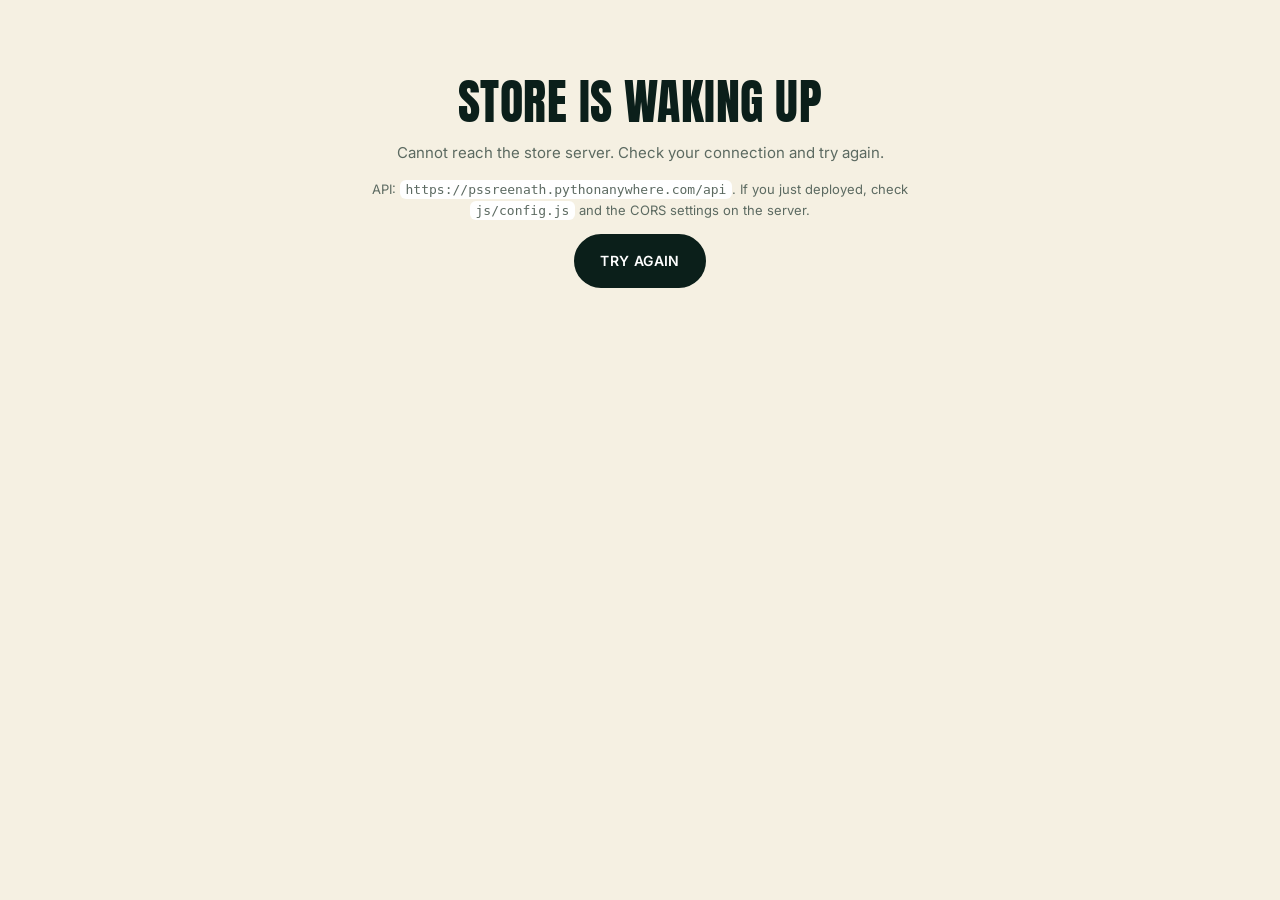
<file: index.html>
<!doctype html>
<html lang="en">
<head>
  <meta charset="utf-8">
  <meta name="viewport" content="width=device-width, initial-scale=1">
  <meta name="theme-color" content="#0b1f1a">
  <title>AV Apparels | Heavyweight tees and custom prints</title>
  <meta name="description" content="Heavyweight oversized tees, Kerala inspired graphics and custom printed t-shirts.">
  <link rel="preconnect" href="https://fonts.googleapis.com">
  <link rel="preconnect" href="https://fonts.gstatic.com" crossorigin>
  <link href="https://fonts.googleapis.com/css2?family=Anton&family=Instrument+Serif:ital@0;1&family=Inter:wght@400;500;600;700;800&display=swap" rel="stylesheet">
  <link rel="icon" href="data:image/svg+xml,%3Csvg xmlns=%22http://www.w3.org/2000/svg%22 viewBox=%220 0 64 64%22%3E%3Crect width=%2264%22 height=%2264%22 rx=%2214%22 fill=%22%230b1f1a%22/%3E%3Ctext x=%2232%22 y=%2244%22 font-family=%22Arial Black,Impact,sans-serif%22 font-size=%2230%22 text-anchor=%22middle%22 fill=%22%23b8e84f%22%3EAV%3C/text%3E%3C/svg%3E">
  <link rel="stylesheet" href="css/styles.css">
</head>
<body>
  <div id="announce"></div>
  <header id="site-header"></header>
  <main id="home">
    <div class="wrap section"><div class="grid">
      <div class="skeleton sk-card"></div><div class="skeleton sk-card"></div><div class="skeleton sk-card"></div><div class="skeleton sk-card"></div>
    </div></div>
  </main>
  <footer id="site-footer"></footer>
  <script type="module" src="js/pages/home.js"></script>
</body>
</html>
</file>
<file: css/styles.css>
/* AV Apparels storefront */
:root {
  /* Kerala fitness palette: backwater night, kasavu cream and zari gold,
     palm-shoot lime for energy, laterite orange for heat. */
  --ink: #0b1f1a;          /* backwater at night */
  --ink-2: #12302a;
  --ink-3: #1a3d35;        /* raised dark surfaces */
  --line-dark: #24473e;
  --on-dark: #d5e1d8;      /* body text on dark */
  --on-dark-muted: #92a89c;
  --paper: #f5f0e2;        /* kasavu cream */
  --paper-2: #ebe3cc;
  --card: #fffdf6;
  --card-line: #e6ddc4;
  --muted: #5c6a61;
  --line: #d6cdb4;
  --accent: #b8e84f;       /* palm shoot lime */
  --accent-ink: #0b1f1a;   /* text on lime */
  --accent-2: #e0662a;     /* laterite */
  --accent-2-dark: #c2521d;
  --gold: #d6b25e;         /* kasavu zari */
  --ok: #2f855a;
  --warn: #b7791f;
  --info: #2b6cb0;
  --bad: #c53030;
  --radius: 14px;
  --display: "Anton", "Impact", "Arial Narrow", sans-serif;
  --serif: "Instrument Serif", Georgia, serif;
  --body: "Inter", system-ui, -apple-system, "Segoe UI", sans-serif;
  --wrap: 1240px;
}

* { box-sizing: border-box; }
html { scroll-behavior: smooth; }
body {
  margin: 0;
  font-family: var(--body);
  font-size: 15px;
  line-height: 1.55;
  color: var(--ink);
  background: var(--paper);
  -webkit-font-smoothing: antialiased;
}
img { max-width: 100%; display: block; }
a { color: inherit; text-decoration: none; }
button, input, select, textarea { font: inherit; color: inherit; }
button { cursor: pointer; }
:focus-visible { outline: 2px solid var(--accent-2); outline-offset: 2px; }

.wrap { width: min(var(--wrap), 100% - 40px); margin-inline: auto; }
.sr-only { position: absolute; width: 1px; height: 1px; overflow: hidden; clip: rect(0 0 0 0); }

/* Type */
.display { font-family: var(--display); font-weight: 400; text-transform: uppercase; letter-spacing: .01em; line-height: .95; margin: 0; }
.display em, .italic { font-family: var(--serif); font-style: italic; text-transform: none; letter-spacing: 0; font-weight: 400; }
.eyebrow { font-size: 12px; letter-spacing: .18em; text-transform: uppercase; font-weight: 600; color: var(--muted); display: inline-flex; align-items: center; gap: 8px; }
.eyebrow::before { content: ""; width: 8px; height: 8px; border-radius: 50%; background: var(--accent-2); }
.section { padding: 64px 0; }
.section-head { display: flex; justify-content: space-between; align-items: end; gap: 20px; margin-bottom: 28px; flex-wrap: wrap; }
.section-head h2 { font-size: clamp(32px, 5vw, 56px); }
.section-head p { margin: 8px 0 0; color: var(--muted); max-width: 520px; }
.link-arrow { font-weight: 600; font-size: 14px; border-bottom: 2px solid var(--ink); padding-bottom: 2px; white-space: nowrap; }
.link-arrow:hover { color: var(--accent-2); border-color: var(--accent-2); }

/* Buttons */
.btn {
  display: inline-flex; align-items: center; justify-content: center; gap: 8px;
  padding: 14px 24px; border-radius: 999px; border: 2px solid var(--ink);
  background: var(--ink); color: #fff; font-weight: 600; font-size: 14px; letter-spacing: .03em;
  text-transform: uppercase; transition: transform .15s, background .15s, color .15s;
}
.btn:hover { transform: translateY(-1px); background: var(--accent); border-color: var(--accent); color: var(--accent-ink); }
.btn:disabled { opacity: .45; cursor: not-allowed; transform: none; }
.btn-outline { background: transparent; color: var(--ink); }
.btn-outline:hover { color: var(--accent-ink); }
.btn-light { background: #fff; color: var(--ink); border-color: #fff; }
.btn-accent { background: var(--accent); border-color: var(--accent); color: var(--accent-ink); }
.btn-accent:hover { background: #fff; border-color: #fff; color: var(--ink); }
.btn-sm { padding: 9px 16px; font-size: 12px; }
.btn svg { width: 16px; height: 16px; flex-shrink: 0; }
.btn-ghost { background: transparent; color: #fff; border-color: #fff; }
.btn-ghost:hover { background: #fff; color: var(--ink); border-color: #fff; }
.btn-block { width: 100%; }

/* Announcement bar */
.announce { background: var(--accent); color: var(--accent-ink); font-size: 13px; font-weight: 500; text-align: center; height: 36px; overflow: hidden; position: relative; }
.announce-item { position: absolute; inset: 0; display: flex; align-items: center; justify-content: center; padding: 0 16px; opacity: 0; transform: translateY(100%); transition: opacity .4s, transform .4s; }
.announce-item.on { opacity: 1; transform: none; }
.announce-item a { text-decoration: underline; text-underline-offset: 3px; }

/* Header */
.header { background: var(--ink); color: #fff; position: sticky; top: 0; z-index: 50; border-bottom: 3px double var(--gold); } /* kasavu border */
.header-row { display: flex; align-items: center; gap: 24px; height: 68px; }
.logo { font-family: var(--display); font-size: 28px; letter-spacing: .04em; text-transform: uppercase; display: flex; align-items: baseline; gap: 6px; flex-shrink: 0; }
.logo span { font-family: var(--serif); font-style: italic; text-transform: none; color: var(--accent); font-size: 24px; letter-spacing: 0; }
.nav { display: flex; gap: 18px; align-items: center; flex: 1; overflow-x: auto; scrollbar-width: none; }
.nav::-webkit-scrollbar { display: none; }
.nav a { font-size: 13px; font-weight: 500; text-transform: uppercase; letter-spacing: .06em; color: var(--on-dark); white-space: nowrap; padding: 6px 0; border-bottom: 2px solid transparent; }
.nav a:hover, .nav a.active { color: #fff; border-color: var(--accent); }
.header-actions { display: flex; align-items: center; gap: 12px; }
.icon-btn { position: relative; width: 42px; height: 42px; border-radius: 50%; display: grid; place-items: center; background: var(--ink-3); border: 0; color: #fff; }
.icon-btn:hover { background: var(--accent); color: var(--accent-ink); }
.icon-btn svg { width: 20px; height: 20px; }
.badge-count { position: absolute; top: -3px; right: -3px; min-width: 19px; height: 19px; padding: 0 5px; border-radius: 10px; background: var(--accent-2); color: #fff; font-size: 11px; font-weight: 700; display: grid; place-items: center; }
.badge-count[data-count="0"] { display: none; }
.menu-toggle { display: none; }

/* Marquee */
.marquee { background: var(--ink); color: #fff; overflow: hidden; border-block: 1px solid var(--line-dark); }
.marquee.accent { background: var(--accent-2); }
.marquee-track { display: flex; width: max-content; animation: marquee 32s linear infinite; }
.marquee:hover .marquee-track { animation-play-state: paused; }
.marquee-item { font-family: var(--display); text-transform: uppercase; font-size: 22px; padding: 14px 0; white-space: nowrap; display: flex; align-items: center; }
.marquee-item::after { content: "✦"; margin: 0 28px; font-size: 16px; color: var(--accent); }
.marquee.accent .marquee-item::after { color: var(--accent); }
@keyframes marquee { to { transform: translateX(-50%); } }
@media (prefers-reduced-motion: reduce) { .marquee-track { animation: none; } }

/* Hero */
.hero { background: var(--ink); color: #fff; position: relative; overflow: hidden; }
.hero-grid { display: grid; grid-template-columns: 1.05fr 1fr; gap: 40px; align-items: center; min-height: 560px; padding: 56px 0; }
.hero .eyebrow { color: var(--on-dark-muted); }
.hero h1 { font-size: clamp(56px, 9vw, 120px); margin: 18px 0; }
.hero h1 em { color: var(--accent); }
.hero p { color: var(--on-dark); font-size: 17px; max-width: 460px; margin: 0 0 28px; }
.hero-actions { display: flex; gap: 12px; flex-wrap: wrap; }
.hero-media { position: relative; border-radius: 24px; overflow: hidden; aspect-ratio: 12 / 8; background: var(--ink-2); }
.hero-media img { width: 100%; height: 100%; object-fit: cover; }
.hero-stats { display: flex; gap: 36px; margin-top: 40px; padding-top: 24px; border-top: 1px solid var(--line-dark); flex-wrap: wrap; }
.hero-stats strong { display: block; font-family: var(--display); font-size: 34px; font-weight: 400; }
.hero-stats span { font-size: 12px; color: var(--on-dark-muted); text-transform: uppercase; letter-spacing: .12em; }

/* Product grid and card */
.grid { display: grid; grid-template-columns: repeat(4, 1fr); gap: 22px; }
.grid-3 { grid-template-columns: repeat(3, 1fr); }
.card { background: var(--card); border-radius: var(--radius); overflow: hidden; display: flex; flex-direction: column; border: 1px solid var(--card-line); transition: box-shadow .2s, transform .2s; }
.card:hover { box-shadow: 0 14px 30px -18px rgba(0,0,0,.35); transform: translateY(-2px); }
.card-media { position: relative; aspect-ratio: 4 / 5; background: var(--paper-2); overflow: hidden; }
.card-media img { position: absolute; inset: 0; width: 100%; height: 100%; object-fit: cover; transition: opacity .35s, transform .5s; }
.card-media img.hover { opacity: 0; }
.card:hover .card-media img.hover { opacity: 1; }
.card:hover .card-media img.main.has-hover { opacity: 0; }
.card-badges { position: absolute; top: 12px; left: 12px; display: flex; gap: 6px; flex-wrap: wrap; z-index: 2; }
.tag { font-size: 11px; font-weight: 700; text-transform: uppercase; letter-spacing: .06em; padding: 5px 9px; border-radius: 999px; background: var(--ink); color: #fff; }
.tag.save { background: var(--accent-2); }
.tag.soft { background: #fff; color: var(--ink); }
.card-body { padding: 14px 16px 16px; display: flex; flex-direction: column; gap: 10px; flex: 1; }
.card-title { font-weight: 700; font-size: 15px; line-height: 1.3; }
.card-title:hover { color: var(--accent-2); }
.card-sub { color: var(--muted); font-size: 12px; margin-top: 2px; }
.price-row { display: flex; align-items: baseline; gap: 8px; flex-wrap: wrap; }
.price { font-weight: 800; font-size: 16px; }
.compare { color: var(--muted); text-decoration: line-through; font-size: 13px; }
.swatches { display: flex; gap: 6px; flex-wrap: wrap; }
.swatch { width: 22px; height: 22px; border-radius: 50%; border: 2px solid #fff; box-shadow: 0 0 0 1px var(--line); padding: 0; }
.swatch.on { box-shadow: 0 0 0 2px var(--ink); }
.swatch.lg { width: 34px; height: 34px; }
.sizes { display: flex; gap: 6px; flex-wrap: wrap; }
.size-btn { min-width: 38px; height: 32px; padding: 0 8px; border-radius: 8px; border: 1px solid var(--line); background: #fff; font-size: 12px; font-weight: 600; }
.size-btn:hover { border-color: var(--ink); }
.size-btn.on { background: var(--ink); color: #fff; border-color: var(--ink); }
.size-btn.lg { min-width: 54px; height: 44px; font-size: 14px; }
.card-actions { margin-top: auto; }

/* Tiles */
.tiles { display: grid; grid-template-columns: repeat(4, 1fr); gap: 18px; }
.tile { position: relative; border-radius: var(--radius); overflow: hidden; aspect-ratio: 3 / 4; background: var(--ink-2); color: #fff; display: flex; align-items: flex-end; }
.tile img { position: absolute; inset: 0; width: 100%; height: 100%; object-fit: cover; transition: transform .6s; }
.tile:hover img { transform: scale(1.05); }
.tile::after { content: ""; position: absolute; inset: 0; background: linear-gradient(180deg, transparent 40%, rgba(6,20,16,.9)); }
.tile-body { position: relative; z-index: 1; padding: 20px; }
.tile-body h3 { font-size: 30px; }
.tile-body span { font-size: 12px; text-transform: uppercase; letter-spacing: .12em; color: var(--accent); }

/* Offers */
.offers { display: grid; grid-template-columns: repeat(auto-fit, minmax(260px, 1fr)); gap: 18px; }
.offer { background: var(--ink); color: #fff; border-radius: var(--radius); padding: 26px; position: relative; overflow: hidden; display: flex; flex-direction: column; gap: 10px; min-height: 180px; }
.offer:nth-child(2n) { background: var(--accent); color: var(--accent-ink); }
.offer:nth-child(2n) .tag { background: rgba(11,31,26,.14); color: var(--accent-ink); }
.offer:nth-child(3n) { background: var(--card); color: var(--ink); border: 1px solid var(--gold); box-shadow: inset 0 0 0 4px var(--card), inset 0 0 0 5px var(--gold); }
.offer h3 { font-family: var(--display); font-weight: 400; text-transform: uppercase; font-size: 30px; line-height: 1; margin: 0; }
.offer p { margin: 0; opacity: .85; }
.offer .tag { align-self: flex-start; background: rgba(255,255,255,.18); }
.offer:nth-child(3n) .tag { background: var(--ink); }
.offer .code { margin-top: auto; font-family: ui-monospace, monospace; font-weight: 700; letter-spacing: .1em; border: 1.5px dashed currentColor; border-radius: 8px; padding: 8px 12px; align-self: flex-start; background: none; }

/* Custom CTA */
.custom-cta { background: var(--ink); color: #fff; border-radius: 28px; padding: 56px; display: grid; grid-template-columns: 1.1fr 1fr; gap: 40px; align-items: center; overflow: hidden; }
.custom-cta h2 { font-size: clamp(40px, 6vw, 72px); }
.custom-cta h2 em { color: var(--accent); }
.custom-cta p { color: var(--on-dark); }
.steps { display: grid; gap: 14px; }
.step { display: flex; gap: 16px; align-items: flex-start; background: var(--ink-2); border: 1px solid var(--line-dark); border-radius: 14px; padding: 16px 18px; }
.step b { font-family: var(--display); font-size: 28px; color: var(--accent); line-height: 1; font-weight: 400; }
.step strong { display: block; }
.step span { color: var(--on-dark-muted); font-size: 14px; }

/* Features */
.features { display: grid; grid-template-columns: repeat(4, 1fr); gap: 18px; }
.feature { background: #fff; border: 1px solid var(--card-line); border-radius: var(--radius); padding: 24px; }
.feature .ico { width: 44px; height: 44px; border-radius: 12px; background: var(--ink); color: var(--accent); display: grid; place-items: center; font-size: 20px; margin-bottom: 14px; }
.feature h3 { margin: 0 0 6px; font-size: 16px; }
.feature p { margin: 0; color: var(--muted); font-size: 14px; }

/* Footer */
.footer { background: var(--ink); color: var(--on-dark); padding: 56px 0 24px; margin-top: 40px; border-top: 3px double var(--gold); }
.footer-grid { display: grid; grid-template-columns: 1.4fr 1fr 1fr 1fr; gap: 32px; }
.footer h4 { color: #fff; font-size: 13px; text-transform: uppercase; letter-spacing: .12em; margin: 0 0 14px; }
.footer ul { list-style: none; margin: 0; padding: 0; display: grid; gap: 8px; font-size: 14px; }
.footer a:hover { color: var(--accent); }
.footer-bottom { margin-top: 40px; padding-top: 20px; border-top: 1px solid var(--line-dark); font-size: 12px; display: flex; justify-content: space-between; gap: 12px; flex-wrap: wrap; color: var(--on-dark-muted); }

.wa-float { position: fixed; right: 18px; bottom: 18px; z-index: 60; width: 54px; height: 54px; border-radius: 50%; background: #25d366; color: #fff; display: grid; place-items: center; box-shadow: 0 10px 24px -8px rgba(0,0,0,.4); }
.wa-float svg { width: 28px; height: 28px; }

/* Page header (inner pages) */
.page-head { background: var(--ink); color: #fff; padding: 48px 0 36px; }
.page-head h1 { font-size: clamp(44px, 7vw, 84px); }
.page-head p { color: var(--on-dark); max-width: 620px; margin: 12px 0 0; }
.crumbs { font-size: 12px; color: var(--on-dark-muted); text-transform: uppercase; letter-spacing: .12em; margin-bottom: 14px; }
.crumbs a:hover { color: #fff; }

/* Collection filters */
.toolbar { display: flex; gap: 12px; align-items: center; justify-content: space-between; flex-wrap: wrap; margin-bottom: 24px; }
.chips { display: flex; gap: 8px; flex-wrap: wrap; }
.chip { padding: 8px 14px; border-radius: 999px; border: 1px solid var(--line); background: #fff; font-size: 13px; font-weight: 600; }
.chip:hover { border-color: var(--ink); }
.chip.on { background: var(--ink); color: #fff; border-color: var(--ink); }
.field, .select { padding: 11px 14px; border-radius: 10px; border: 1px solid var(--line); background: #fff; min-width: 0; }
.field:focus, .select:focus { outline: none; border-color: var(--ink); }
.search { display: flex; gap: 8px; }

/* Product page */
.pdp { display: grid; grid-template-columns: 1.1fr 1fr; gap: 48px; padding: 40px 0 64px; align-items: start; }
.gallery { display: grid; grid-template-columns: 80px 1fr; gap: 14px; position: sticky; top: 92px; }
.thumbs { display: grid; gap: 10px; align-content: start; }
.thumbs button { padding: 0; border: 2px solid transparent; border-radius: 10px; overflow: hidden; background: var(--paper-2); aspect-ratio: 4/5; }
.thumbs button.on { border-color: var(--ink); }
.thumbs img { width: 100%; height: 100%; object-fit: cover; }
.main-img { border-radius: 18px; overflow: hidden; background: var(--paper-2); aspect-ratio: 4/5; }
.main-img img { width: 100%; height: 100%; object-fit: cover; }
.pdp h1 { font-size: clamp(40px, 5vw, 64px); }
.pdp .price { font-size: 26px; }
.opt { margin: 22px 0; }
.opt-label { display: flex; justify-content: space-between; font-size: 13px; font-weight: 700; text-transform: uppercase; letter-spacing: .08em; margin-bottom: 10px; }
.opt-label span { color: var(--muted); font-weight: 500; text-transform: none; letter-spacing: 0; }
.qty { display: inline-flex; align-items: center; border: 1px solid var(--line); border-radius: 999px; background: #fff; }
.qty button { width: 40px; height: 44px; border: 0; background: none; font-size: 18px; }
.qty input { width: 40px; text-align: center; border: 0; background: none; font-weight: 700; }
.buy-row { display: flex; gap: 12px; flex-wrap: wrap; align-items: center; }
.buy-row .btn { flex: 1; min-width: 160px; white-space: nowrap; }
.info-list { border-top: 1px solid var(--line); margin-top: 28px; }
.info-list details { border-bottom: 1px solid var(--line); padding: 16px 0; }
.info-list summary { font-weight: 700; cursor: pointer; list-style: none; display: flex; justify-content: space-between; }
.info-list summary::after { content: "+"; font-size: 20px; line-height: 1; }
.info-list details[open] summary::after { content: "−"; }
.info-list p, .info-list table { color: var(--muted); margin: 10px 0 0; font-size: 14px; }
table.size-table { border-collapse: collapse; width: 100%; }
.size-table th, .size-table td { border: 1px solid var(--line); padding: 8px; text-align: center; }

/* Customizer */
.designer { display: grid; grid-template-columns: 1.1fr 1fr; gap: 40px; padding: 40px 0 64px; align-items: start; }
.stage { position: sticky; top: 92px; background: var(--paper-2); border-radius: 22px; padding: 18px; }
.stage-tabs { display: flex; gap: 8px; justify-content: center; margin-bottom: 10px; }
.stage canvas { width: auto; max-width: 100%; max-height: calc(100vh - 230px); margin-inline: auto; height: auto; display: block; touch-action: none; border-radius: 14px; background: #efe8d6; }
.stage canvas.can-drag { cursor: grab; }
.stage canvas.dragging { cursor: grabbing; }
.tilt { --rx: 0deg; --ry: 0deg; --sx: 50%; --sy: 30%; perspective: 1100px; width: fit-content; max-width: 100%; margin-inline: auto; }
.tilt-card { position: relative; border-radius: 14px; transform: rotateX(var(--rx)) rotateY(var(--ry)); transform-style: preserve-3d; transition: transform .6s cubic-bezier(.2,.8,.2,1), box-shadow .6s ease; will-change: transform; }
.tilt.live .tilt-card { transition: transform .12s ease-out, box-shadow .12s ease-out; box-shadow: 0 18px 38px rgba(10, 28, 22, .22); }
.tilt-shine { position: absolute; inset: 0; border-radius: 14px; pointer-events: none; opacity: 0; transition: opacity .5s ease;
  background: radial-gradient(circle at var(--sx) var(--sy), rgba(255,255,255,.32), rgba(255,255,255,0) 55%); mix-blend-mode: soft-light; }
.tilt.live .tilt-shine { opacity: 1; }
@media (prefers-reduced-motion: reduce) { .tilt-card { transition: none; } }
.stage-tools { display: flex; gap: 12px; align-items: center; margin-top: 12px; flex-wrap: wrap; }
.stage-tools label { font-size: 12px; font-weight: 600; text-transform: uppercase; letter-spacing: .08em; color: var(--muted); }
.stage-tools input[type=range] { flex: 1; accent-color: var(--accent-2); }
.hint { font-size: 12px; color: var(--muted); text-align: center; margin: 8px 0 0; }
.panel { background: #fff; border: 1px solid var(--card-line); border-radius: 18px; padding: 22px; margin-bottom: 16px; }
.panel h3 { margin: 0 0 14px; font-size: 13px; text-transform: uppercase; letter-spacing: .12em; display: flex; align-items: center; gap: 10px; }
.panel h3 b { width: 24px; height: 24px; border-radius: 50%; background: var(--ink); color: #fff; display: grid; place-items: center; font-size: 12px; }
.style-opts { display: grid; grid-template-columns: repeat(auto-fit, minmax(150px, 1fr)); gap: 10px; }
.opt-card { text-align: left; border: 1.5px solid var(--line); border-radius: 12px; padding: 12px 14px; background: var(--card); }
.opt-card:hover { border-color: var(--ink); }
.opt-card.on { border-color: var(--ink); background: var(--ink); color: #fff; }
.opt-card strong { display: block; }
.opt-card small { color: inherit; opacity: .7; }
.drop { border: 2px dashed var(--line); border-radius: 14px; padding: 18px; text-align: center; background: var(--paper); transition: border-color .2s, background .2s; }
.drop.over { border-color: var(--accent-2); background: #fdf1e8; }
.drop p { margin: 6px 0 12px; color: var(--muted); font-size: 13px; }
.upload-row { display: grid; grid-template-columns: 1fr 1fr; gap: 12px; }
.upload-slot { display: grid; gap: 8px; }
.upload-slot .name { font-size: 12px; color: var(--muted); word-break: break-all; min-height: 18px; }
.warn { font-size: 12px; color: var(--warn); }
.summary-line { display: flex; justify-content: space-between; padding: 6px 0; font-size: 14px; }
.summary-line.total { border-top: 1px solid var(--line); margin-top: 6px; padding-top: 12px; font-weight: 800; font-size: 18px; }
.form-grid { display: grid; grid-template-columns: 1fr 1fr; gap: 12px; }
.form-grid .full { grid-column: 1 / -1; }
.form-grid label { display: grid; gap: 6px; font-size: 12px; font-weight: 600; text-transform: uppercase; letter-spacing: .06em; color: var(--muted); }
.form-grid label .field { text-transform: none; letter-spacing: 0; color: var(--ink); font-weight: 400; font-size: 15px; }
.err { color: var(--bad); font-size: 13px; }
.notice { border-radius: 12px; padding: 14px 16px; font-size: 14px; background: #fff; border: 1px solid var(--line); }
.notice.ok { background: #effaf3; border-color: #b8e2c6; }
.notice.bad { background: #fdf0f0; border-color: #f0c1c1; }
.notice.info { background: #eef5fd; border-color: #c4dbf3; }

/* Status page */
.status-badge { display: inline-block; padding: 6px 14px; border-radius: 999px; color: #fff; font-weight: 700; font-size: 12px; text-transform: uppercase; letter-spacing: .08em; }
.st-pending { background: var(--warn); }
.st-approved { background: var(--ok); }
.st-changes_requested { background: var(--info); }
.st-rejected { background: var(--bad); }
.st-ordered { background: #4a5568; }
.status-grid { display: grid; grid-template-columns: 1fr 1fr; gap: 32px; padding: 40px 0; align-items: start; }
.mockups { display: grid; grid-template-columns: 1fr 1fr; gap: 12px; }
.mockups figure { margin: 0; background: var(--paper-2); border-radius: 14px; overflow: hidden; }
.mockups figcaption { font-size: 12px; text-align: center; padding: 8px; color: var(--muted); text-transform: uppercase; letter-spacing: .1em; }
.timeline { list-style: none; padding: 0; margin: 18px 0; display: grid; gap: 10px; }
.timeline li { display: flex; gap: 10px; align-items: center; color: var(--muted); font-size: 14px; }
.timeline li::before { content: ""; width: 12px; height: 12px; border-radius: 50%; border: 2px solid var(--line); flex-shrink: 0; }
.timeline li.done { color: var(--ink); font-weight: 600; }
.timeline li.done::before { background: var(--ok); border-color: var(--ok); }
.my-designs { display: grid; gap: 10px; }
.my-design { display: flex; gap: 12px; align-items: center; background: #fff; border: 1px solid var(--card-line); border-radius: 12px; padding: 10px; }
.my-design img { width: 56px; height: 70px; object-fit: cover; border-radius: 8px; background: var(--paper-2); }
.my-design .grow { flex: 1; min-width: 0; }

/* Cart */
.cart-grid { display: grid; grid-template-columns: 1.4fr 1fr; gap: 32px; padding: 40px 0 64px; align-items: start; }
.cart-line { display: grid; grid-template-columns: 90px 1fr auto; gap: 16px; background: #fff; border: 1px solid var(--card-line); border-radius: 14px; padding: 12px; margin-bottom: 12px; align-items: center; }
.cart-line img { width: 90px; height: 112px; object-fit: cover; border-radius: 10px; background: var(--paper-2); }
.cart-line .meta { color: var(--muted); font-size: 13px; }
.cart-line .line-err { color: var(--bad); font-size: 13px; }
.remove { border: 0; background: none; color: var(--muted); font-size: 13px; text-decoration: underline; padding: 0; }
.coupon { display: flex; gap: 8px; margin: 12px 0; }
.coupon .field { flex: 1; text-transform: uppercase; }
.sticky { position: sticky; top: 92px; }
.empty { text-align: center; padding: 64px 20px; }
.empty h2 { font-size: 40px; }

/* Misc */
.toast-wrap { position: fixed; left: 50%; bottom: 24px; transform: translateX(-50%); z-index: 80; display: grid; gap: 8px; width: min(420px, 92vw); }
.toast { background: var(--ink); color: #fff; padding: 14px 18px; border-radius: 12px; display: flex; justify-content: space-between; gap: 12px; align-items: center; font-size: 14px; box-shadow: 0 16px 30px -12px rgba(0,0,0,.5); animation: toastIn .25s ease; }
.toast a { color: var(--accent); font-weight: 700; white-space: nowrap; }
.toast.bad { background: var(--bad); }
.toast.bad a { color: #fff; }
@keyframes toastIn { from { opacity: 0; transform: translateY(10px); } }
.skeleton { background: linear-gradient(90deg, #e7dec6 25%, #f2ecdc 50%, #e7dec6 75%); background-size: 200% 100%; animation: shimmer 1.3s infinite; border-radius: var(--radius); }
@keyframes shimmer { to { background-position: -200% 0; } }
.sk-card { aspect-ratio: 4 / 6.2; }
.api-error { max-width: 640px; margin: 80px auto; text-align: center; padding: 0 20px; }
.api-error code { background: #fff; padding: 2px 6px; border-radius: 6px; }
.muted { color: var(--muted); }
.mt-0 { margin-top: 0; }
.spacer { height: 18px; }

/* Responsive */
@media (max-width: 1440px) { .header-actions .btn { display: none; } }
@media (max-width: 1080px) {
  .grid { grid-template-columns: repeat(3, 1fr); }
  .tiles, .features { grid-template-columns: repeat(2, 1fr); }
  .footer-grid { grid-template-columns: 1fr 1fr; }
}
@media (max-width: 860px) {
  .hero-grid, .custom-cta, .pdp, .designer, .cart-grid, .status-grid { grid-template-columns: 1fr; }
  .hero-grid { min-height: 0; padding: 36px 0 44px; }
  .custom-cta { padding: 32px 24px; }
  .gallery, .stage, .sticky { position: static; }
  .grid, .grid-3 { grid-template-columns: repeat(2, 1fr); gap: 14px; }
  .nav { display: none; position: absolute; top: 68px; left: 0; right: 0; background: var(--ink); flex-direction: column; align-items: flex-start; padding: 12px 20px 20px; gap: 6px; border-bottom: 3px double var(--gold); }
  .nav.open { display: flex; }
  .menu-toggle { display: grid; }
  .header-row { position: relative; justify-content: space-between; }
  .header-actions .btn { display: none; }
  .section { padding: 44px 0; }
}
@media (max-width: 520px) {
  .grid, .grid-3 { gap: 10px; }
  .card-body { padding: 10px 10px 12px; gap: 8px; }
  .size-btn { min-width: 30px; height: 28px; font-size: 11px; padding: 0 5px; }
  .tiles { gap: 10px; }
  .tile-body h3 { font-size: 22px; }
  .features { grid-template-columns: 1fr; }
  .footer-grid { grid-template-columns: 1fr; }
  .form-grid, .upload-row { grid-template-columns: 1fr; }
  .gallery { grid-template-columns: 1fr; }
  .thumbs { grid-auto-flow: column; grid-auto-columns: 64px; order: 2; overflow-x: auto; }
  .cart-line { grid-template-columns: 70px 1fr; }
  .cart-line img { width: 70px; height: 88px; }
  .cart-line > :last-child { grid-column: 2; }
  .logo { font-size: 23px; }
}

/* ===================== Spotlight carousel ===================== */
.spot {
  --accent: #b8e84f;
  --pill: #e0662a;
  position: relative; overflow: hidden; color: #fff;
  background:
    radial-gradient(ellipse 60% 50% at 70% 45%, color-mix(in srgb, var(--accent) 22%, transparent), transparent 70%),
    radial-gradient(ellipse 80% 60% at 20% 100%, color-mix(in srgb, var(--pill) 18%, transparent), transparent 70%),
    #04110d;
  padding: 56px 0 28px;
  isolation: isolate;
}
.spot-stars { position: absolute; inset: 0; z-index: -1; pointer-events: none; }
.spot-stars i {
  position: absolute; border-radius: 50%; background: #fff; opacity: .15;
  animation: twinkle 3s ease-in-out infinite;
}
.spot-stars i.sparkle {
  border-radius: 0; background: none;
  clip-path: polygon(50% 0, 60% 40%, 100% 50%, 60% 60%, 50% 100%, 40% 60%, 0 50%, 40% 40%);
  background: color-mix(in srgb, var(--accent) 70%, #fff);
}
@keyframes twinkle { 0%, 100% { opacity: .1; transform: scale(.7); } 50% { opacity: .9; transform: scale(1.15); } }

.spot-grid { display: grid; grid-template-columns: .9fr 1.1fr; gap: 24px; align-items: center; }
.spot-pill {
  display: inline-block; background: var(--pill); color: #fff; border-radius: 999px;
  padding: 10px 20px; font-size: 13px; font-weight: 700; letter-spacing: .22em; text-transform: uppercase;
  box-shadow: 0 10px 30px -10px var(--pill);
}
.spot-title {
  font-family: var(--display); font-weight: 400; text-transform: uppercase; line-height: .95;
  font-size: clamp(54px, 8vw, 104px); margin: 22px 0 18px; letter-spacing: .005em;
}
.spot-title span { display: block; color: var(--accent); }
.spot-copy p { color: var(--on-dark); font-size: 17px; max-width: 470px; margin: 0 0 28px; }
.spot-cta { background: var(--accent); border-color: var(--accent); color: var(--accent-ink); }
.spot-cta:hover { background: #fff; border-color: #fff; color: var(--ink); }

.spot-stage {
  position: relative; height: clamp(440px, 46vw, 600px);
  perspective: 1300px; touch-action: pan-y; user-select: none; -webkit-user-select: none;
  cursor: grab; outline: none;
}
.spot.dragging .spot-stage { cursor: grabbing; }
.spot-stage:focus-visible { box-shadow: 0 0 0 2px var(--accent); border-radius: 24px; }
.spot-glow {
  position: absolute; left: 50%; top: 48%; width: 70%; aspect-ratio: 1; transform: translate(-50%, -50%);
  background: radial-gradient(circle, color-mix(in srgb, var(--accent) 45%, transparent) 0%, transparent 62%);
  filter: blur(20px); animation: glow 6s ease-in-out infinite; pointer-events: none;
}
@keyframes glow { 50% { transform: translate(-50%, -50%) scale(1.12); opacity: .75; } }

.spot-ring {
  position: absolute; left: 50%; top: 50%; width: min(118%, 680px); aspect-ratio: 1;
  transform: translate(-50%, -50%); pointer-events: none; animation: ring-spin 60s linear infinite;
}
.spot-ring svg { width: 100%; height: 100%; overflow: visible; transition: transform 1s cubic-bezier(.2,.8,.2,1); }
.spot-ring text {
  font-family: var(--display); font-size: 6.2px; letter-spacing: .5px; text-transform: uppercase;
  fill: color-mix(in srgb, #fff 34%, transparent);
}
@keyframes ring-spin { to { transform: translate(-50%, -50%) rotate(360deg); } }

.spot-track { position: absolute; inset: 0; transform-style: preserve-3d; }
.spot-card {
  position: absolute; left: 50%; top: 50%;
  width: clamp(210px, 24vw, 300px); aspect-ratio: 4 / 5.3;
  transform-style: preserve-3d; will-change: transform;
  transition: transform .8s cubic-bezier(.2,.8,.2,1), opacity .6s, filter .6s;
  -webkit-tap-highlight-color: transparent;
}
.spot.dragging .spot-card { transition: none; }
.spot:not(.ready) .spot-card { transition: none; }
.spot-card-inner {
  position: absolute; inset: 0; border-radius: 26px; overflow: hidden;
  background: linear-gradient(180deg, #1b4237, #061410 70%);
  border: 1px solid rgba(255,255,255,.14);
  box-shadow: 0 40px 70px -30px rgba(0,0,0,.9), 0 0 0 1px rgba(0,0,0,.4);
  transform: rotateX(var(--tilt-x, 0deg)) rotateY(var(--tilt-y, 0deg));
  transition: transform .25s ease-out, box-shadow .6s;
}
.spot-card.is-active .spot-card-inner {
  box-shadow: 0 50px 90px -30px rgba(0,0,0,.95), 0 0 0 1px color-mix(in srgb, var(--accent) 55%, transparent),
    0 0 60px -10px color-mix(in srgb, var(--accent) 45%, transparent);
}
.spot-card img { position: absolute; inset: 0; width: 100%; height: 100%; object-fit: cover; pointer-events: none; }
/* Warm overhead light, like a product shot under a lamp */
.spot-card-light {
  position: absolute; inset: 0; z-index: 1; pointer-events: none; mix-blend-mode: soft-light;
  background:
    radial-gradient(ellipse 70% 40% at 50% 0%, rgba(232, 244, 170, .6), transparent 70%),
    linear-gradient(180deg, transparent 55%, rgba(4,17,13,.7));
}
.spot-card-info {
  position: absolute; left: 14px; right: 14px; bottom: 14px; z-index: 2;
  display: flex; flex-direction: column; align-items: flex-start; gap: 6px;
  opacity: 0; transform: translateY(10px); transition: opacity .45s .15s, transform .45s .15s;
}
.spot-card.is-active .spot-card-info { opacity: 1; transform: none; }
.spot-name { font-size: 13px; font-weight: 700; text-transform: uppercase; letter-spacing: .1em; text-shadow: 0 2px 10px rgba(0,0,0,.8); }
.spot-price {
  background: rgba(6,22,18,.85); backdrop-filter: blur(6px); border: 1px solid rgba(255,255,255,.18);
  border-radius: 999px; padding: 9px 18px; font-weight: 800; font-size: 20px; display: inline-flex; gap: 10px; align-items: baseline;
}
.spot-price s { font-size: 13px; font-weight: 500; color: var(--on-dark-muted); }

.spot-controls { display: flex; align-items: center; justify-content: center; gap: 18px; margin-top: 8px; position: relative; z-index: 2; }
.spot-arrow {
  width: 46px; height: 46px; border-radius: 50%; border: 1px solid rgba(255,255,255,.25); background: rgba(255,255,255,.04);
  color: #fff; font-size: 26px; line-height: 1; display: grid; place-items: center; padding-bottom: 3px;
  transition: background .2s, border-color .2s, color .2s;
}
.spot-arrow:hover { background: var(--accent); border-color: var(--accent); color: var(--accent-ink); }
.spot-dots { display: flex; gap: 8px; }
.spot-dots button { width: 8px; height: 8px; padding: 0; border-radius: 99px; border: 0; background: rgba(255,255,255,.3); transition: width .35s, background .35s; }
.spot-dots button[aria-selected="true"] { width: 28px; background: var(--accent); }

@media (max-width: 860px) {
  .spot { padding: 36px 0 22px; }
  .spot-grid { grid-template-columns: 1fr; gap: 6px; }
  .spot-title { font-size: clamp(50px, 15vw, 76px); margin: 18px 0 14px; }
  .spot-copy p { font-size: 16px; margin-bottom: 20px; }
  .spot-copy .hero-actions { display: none; }
  .spot-stage { height: clamp(420px, 120vw, 540px); margin-inline: -20px; }
  .spot-card { width: clamp(200px, 56vw, 270px); }
  .spot-ring { width: 108%; }
  .spot-ring text { fill: rgba(255,255,255,.22); }
}
@media (prefers-reduced-motion: reduce) {
  .spot-ring, .spot-glow, .spot-stars i { animation: none; }
  .spot-card, .spot-ring svg { transition-duration: .01s; }
}
</file>
